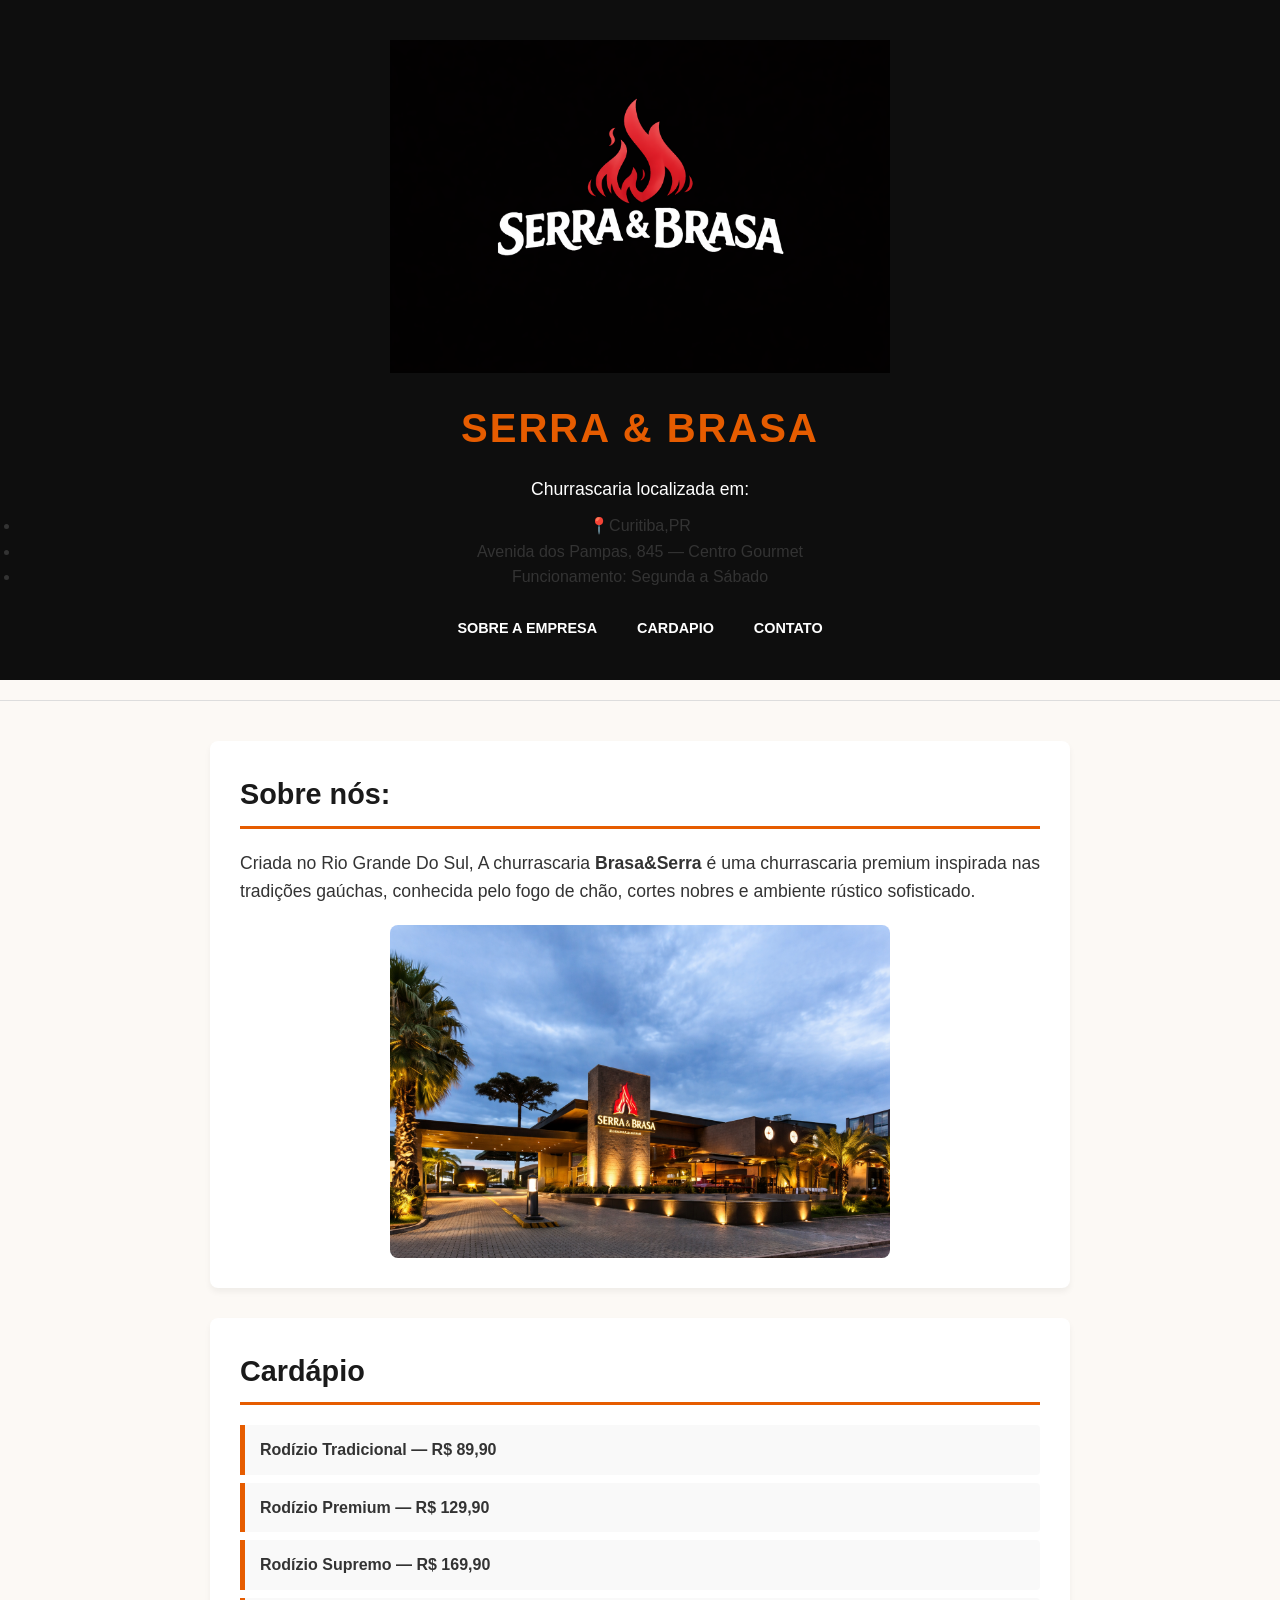
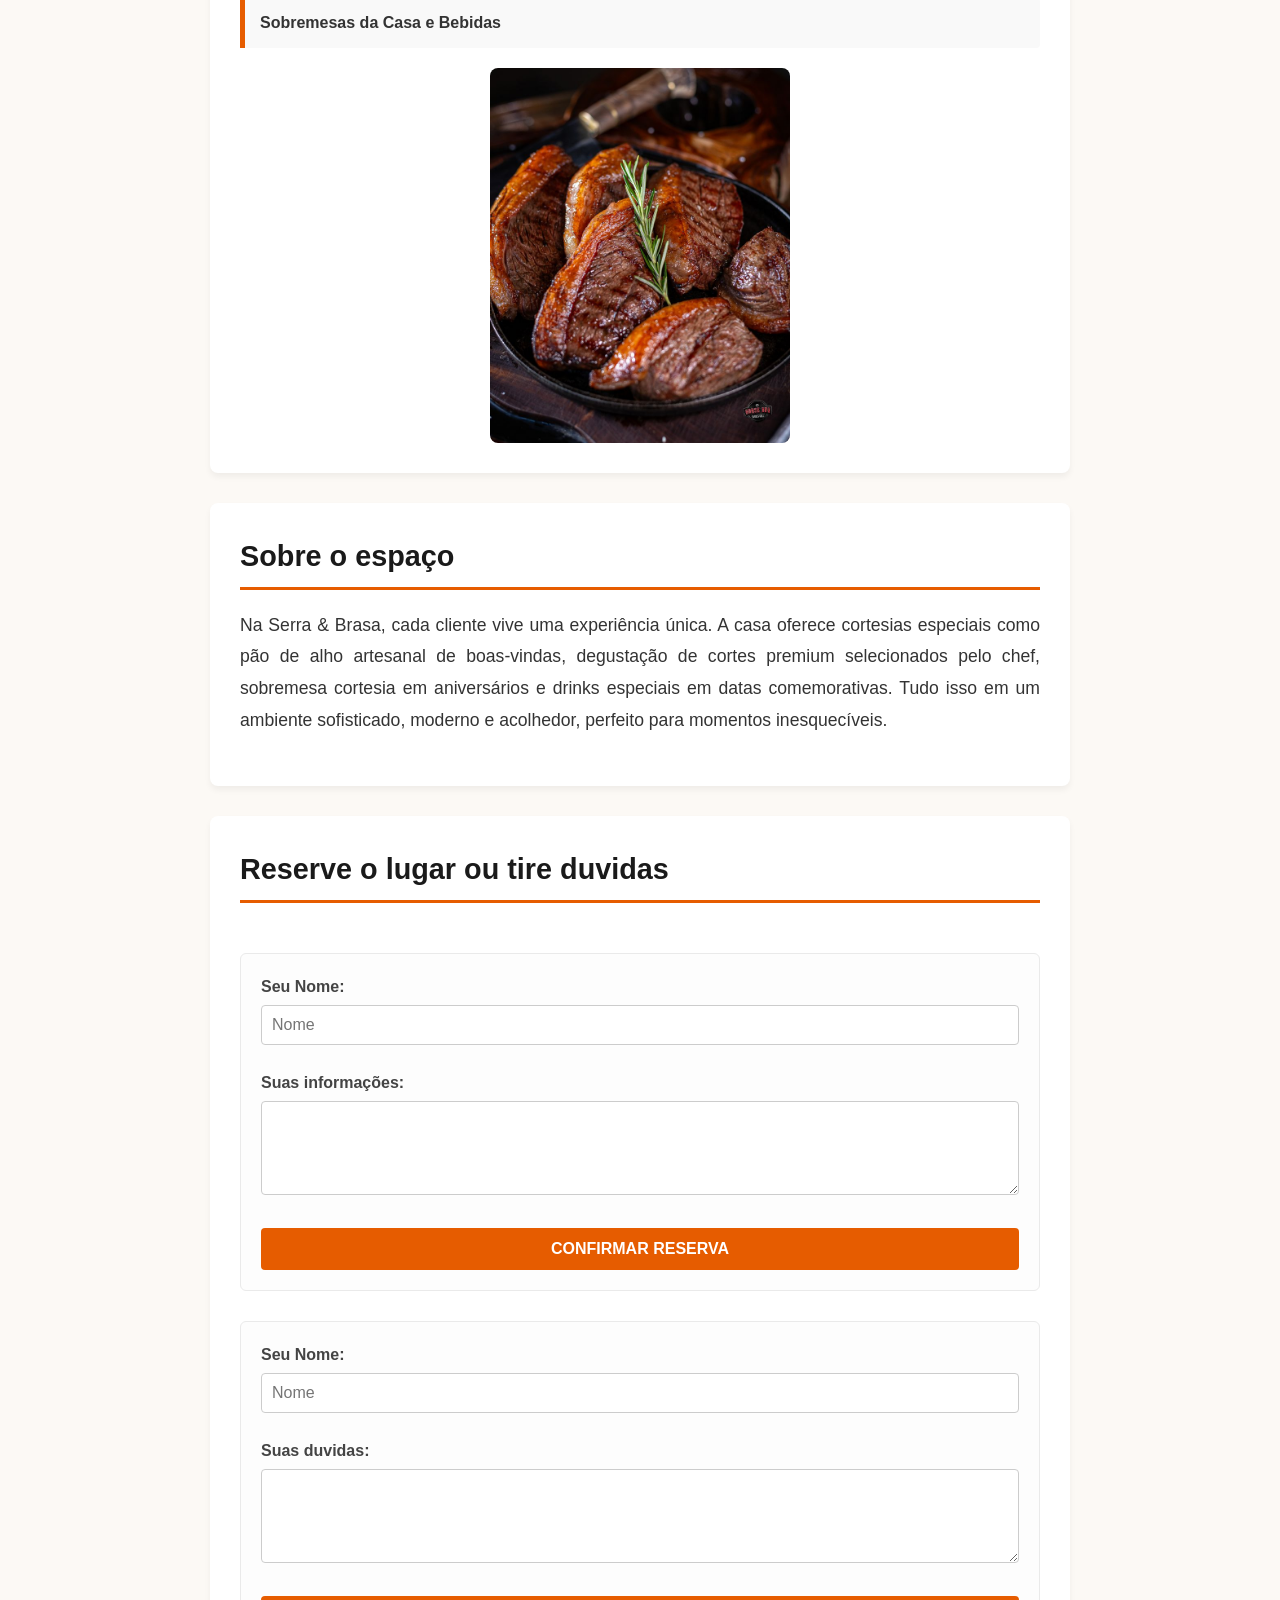
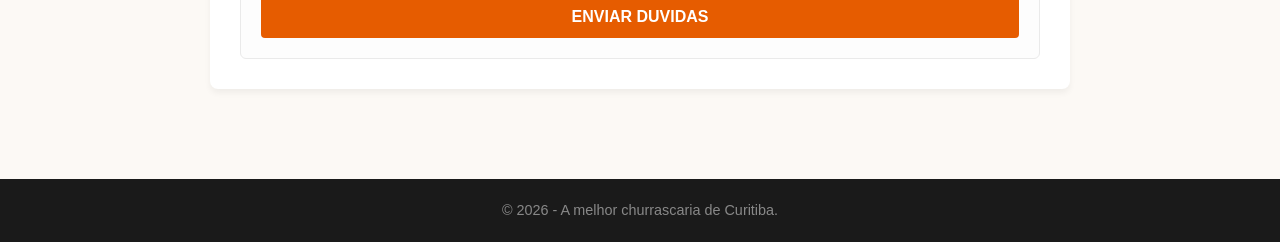
<file: Atividade.1/index.html>
<!DOCTYPE html> <html lang="pt-br"> <head>
    <meta charset="UTF-8"> <meta name="viewport" content="width=device-width, initial-scale=1.0"> <title>Serra&Brasa | Churrascaria</title>
<link rel="stylesheet" href="style.css">
    
</head>

<body>

    <header>
    <img src="imagens/logo.png" width="500">    <h1>Serra & Brasa</h1>
        <p>Churrascaria localizada em: <ul>
            <li>📍Curitiba,PR</li>
            <li>Avenida dos Pampas, 845 — Centro Gourmet</li>
            <li>Funcionamento: Segunda a Sábado</li>
        </ul> </p>
        
        <nav>
            <ul>
                <li><a href="#Sobre">Sobre a empresa</a></li>
                <li><a href="#Cardápio">Cardapio</a></li>
                <li><a href="#Contato">Contato</a></li>
            </ul>
        </nav>
    </header>

    <hr> <main>

        <section id="sobre">
            <h2>Sobre nós: </h2>
            <article>
                <p>Criada no Rio Grande Do Sul, A churrascaria <strong>Brasa&Serra</strong> é uma churrascaria premium inspirada nas tradições gaúchas, conhecida pelo fogo de chão, cortes nobres e ambiente rústico sofisticado.</p>
                
                <img src="imagens/frente da churrascaria.png" width="500">
            </article>
        </section>

        <section id="Cardápio">
            <h2>Cardápio</h2>
            <ul>
                <li>Rodízio Tradicional — R$ 89,90 </li>
                <li>Rodízio Premium — R$ 129,90</li>
                <li>Rodízio Supremo — R$ 169,90</li>
                <li>Sobremesas da Casa e Bebidas </li>
            </ul>
            <img src="imagens/exemplos de carne.jpg" alt="Nossas carnes" width="300">
        </section>

        <section id="Lugar">
            <h2>Sobre o espaço</h2>
            <ul>
                <li>Na Serra & Brasa, cada cliente vive uma experiência única. A casa oferece cortesias especiais como pão de alho artesanal de boas-vindas, degustação de cortes premium selecionados pelo chef, sobremesa cortesia em aniversários e drinks especiais em datas comemorativas. Tudo isso em um ambiente sofisticado, moderno e acolhedor, perfeito para momentos inesquecíveis.</li>

            </ul>
        </section>

        <section id="Contato">
            <h2>Reserve o lugar ou tire duvidas</h2>
            <form action="#">
                <label for="nome">Seu Nome:</label><br>
                <input type="text" id="nome" name="nome" placeholder="Nome" required>
                <br><br>
                
                <label for="missao-txt">Suas informações:</label><br>
                <textarea id="missao-txt" rows="4" cols="30"></textarea>
                <br><br>

                <button type="submit">Confirmar reserva</button>
            </form>

            <form action="#">
                <label for="nome">Seu Nome:</label><br>
                <input type="text" id="nome" name="nome" placeholder="Nome" required>
                <br><br>
                
                <label for="missao-txt">Suas duvidas:</label><br>
                <textarea id="missao-txt" rows="4" cols="30"></textarea>
                <br><br>

                <button type="submit">Enviar duvidas</button>
            </form>
        </section>

    </main>

    <footer>
        <p>&copy; 2026 - A melhor churrascaria de Curitiba.</p>
    </footer>

</body>
</html>
</file>
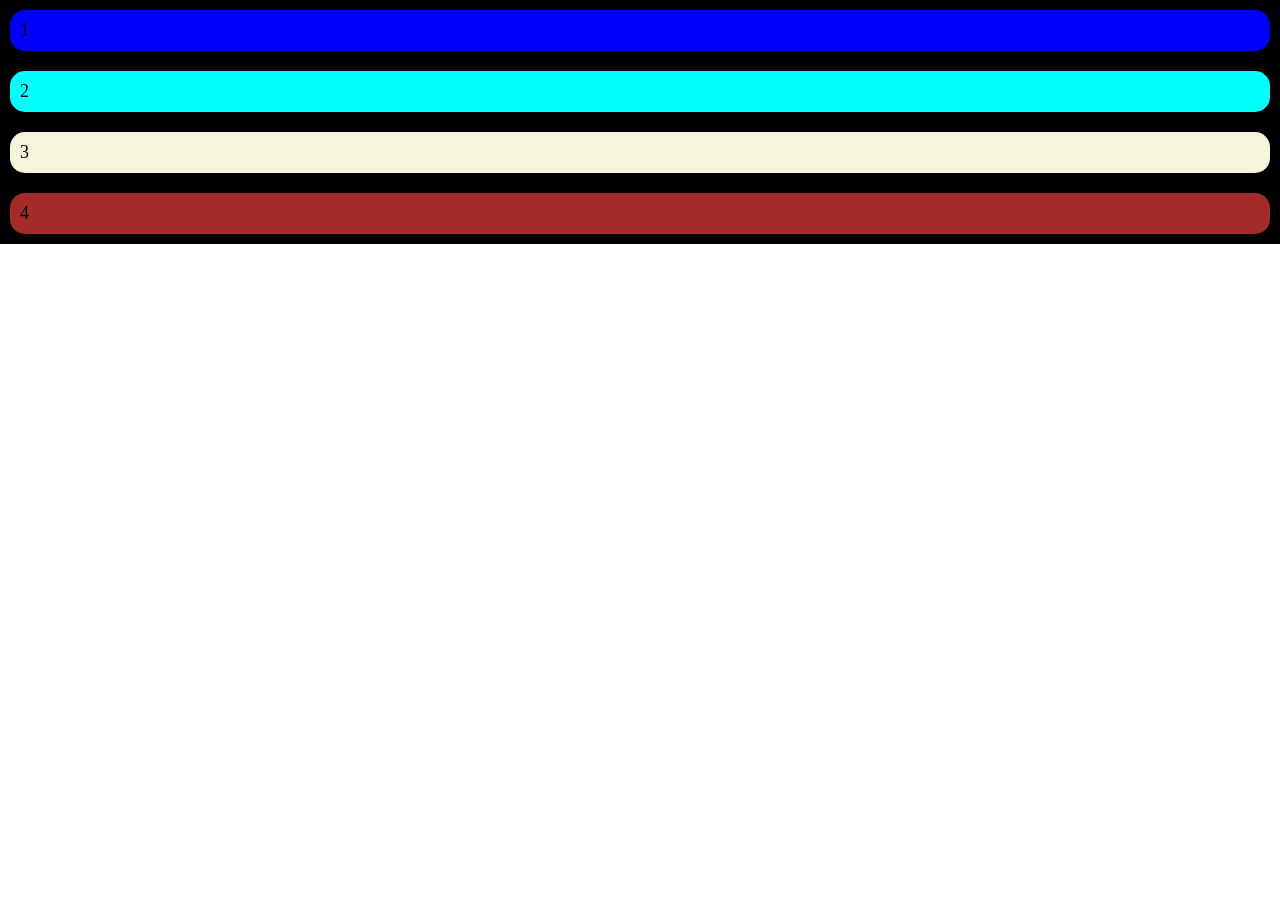
<file: div/index.html>
<!DOCTYPE html>
<html lang="pt-br">

<head>
    <meta charset="UTF-8">
    <meta name="viewport" content="width=device-width, initial-scale=1.0">
    <title>Document</title>
     <style>

        *{
            margin: 0;
            box-sizing: border-box;
        }


        /*CSS Flexbox base (pai)*/
        .container{
            display: flex;
            background-color: black;
            flex-direction: column;
        }
        

        .container div{
            background-color: rgb(192, 0, 0);
            margin: 10px;
            font-size: 18px;
            padding: 10px;
            border-radius: 15px;
            color:aliceblue;
            }
            .container .div1{
            background-color: blue;
            color: rgb(0, 0, 0);
            padding: 10px;
            flex: 1;
        }
        .container .div2{
            background-color: aqua;
            color: black;
            padding: 10px;
        }
        .container .div3{
            background-color: beige;
            color: black;
            padding: 10px;
        }
        .container .div4{
            background-color: brown;
            color:black;
            padding: 10px;
        }
    </style>
</head>
<body>
    <!--Container Pai-->
    <div class="container">
        <div class="div1">1</div>

        <div class="div2">2</div>

        <div class="div3">3</div>
        
        <div class="div4">4</div>
    </div>
   
</body>


</html>
</file>
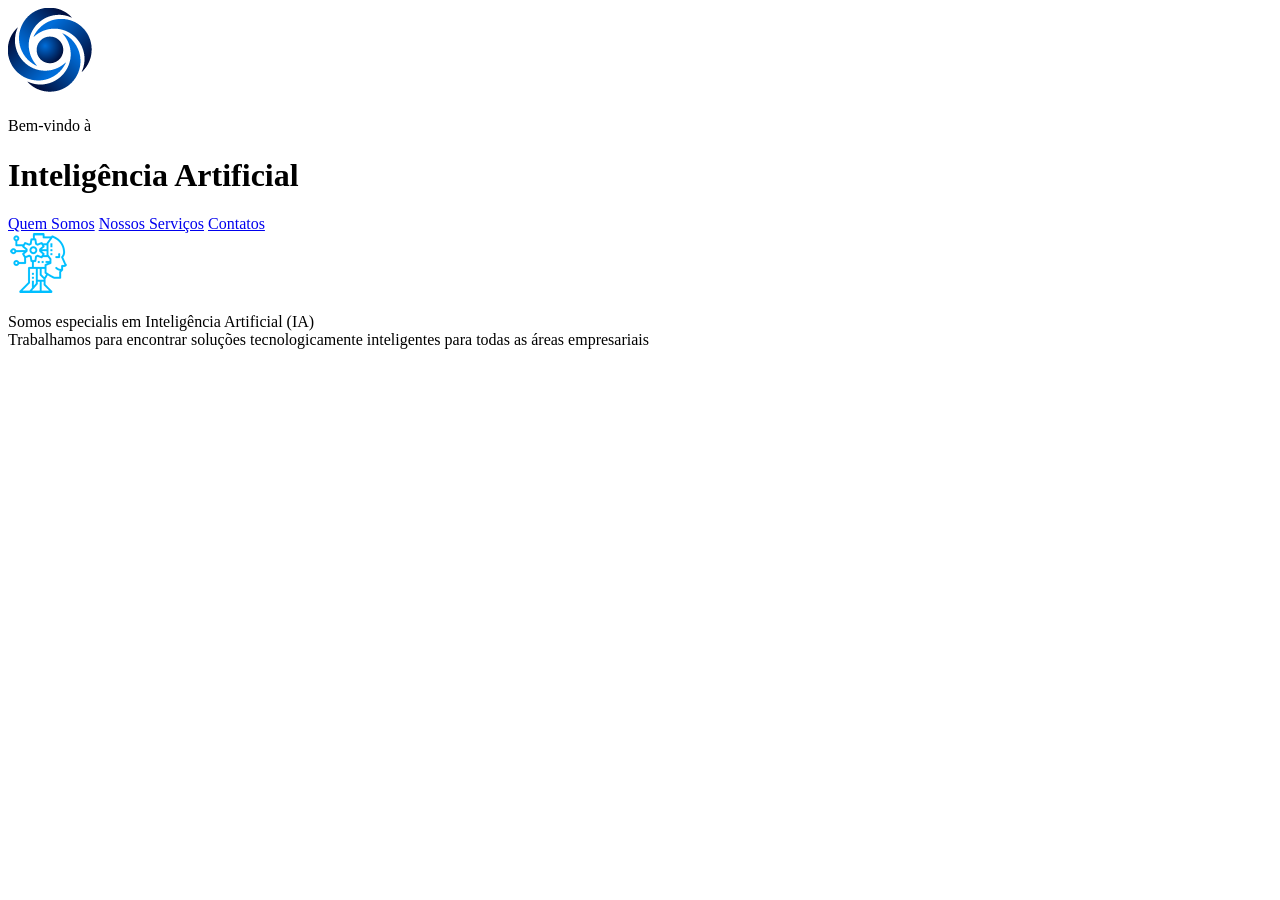
<file: revisao-css/index.html>
<!DOCTYPE html>
<html lang="pt-br">
<head>
    <meta charset="UTF-8">
    <meta name="viewport" content="width=device-width, initial-scale=1.0">
    <title>Inteligencia Artificial</title>
    <!-- Tag link para aplicação de CSS externo -->
    <link rel="stylesheet" href="assets/css/style.css">

    <!-- <style> 
        Aplicação de CSS Interno 
        body{
            background-color: rgb(107, 117, 180);
        }
    </style> -->
</head>
<body>
    <!-- cabeçalho -->
    <header class="container-cabecalho">
        <div class="cabecalho-inner">
            <a href="index.html" class="logo-link">
                <img src="assets/images/logo_empresa.png" alt="Logo da empresa" title="Inteligência Artificial">
            </a>
            <div class="cabecalho-texto">
                <h4></h4>
                <span class="cabecalho-label">Bem-vindo à</span></div>
                <h1 class="cabecalho-titulo">Inteligência Artificial</h1>
            </div>
        </div>
        <div class="cabecalho-decorativo">
            <span></span><span></span><span></span>
        </div>
    </header>

    <!-- navegação -->
    <nav class="container-navegacao">
        <a href="index.html" class="nav-link ativo">Quem Somos</a>
        <a href="servicos.html" class="nav-link">Nossos Serviços</a>
        <a href="contatos.html" class="nav-link">Contatos</a>
    </nav>

    <!-- Quem somos -->
     <section class="container-quem-somos">
        <article class="servico">
            <img src="assets/images/icon_ai.png" alt="Logo Serviços" class="icone">
            <p class="servico-texto">
                Somos especialis em <span class="servico-texto-realce">Inteligência Artificial (IA)</span><br>
                Trabalhamos para encontrar soluções tecnologicamente inteligentes para todas as áreas empresariais            
            </p>
        </article>
     </section>


</body>
</html>
</file>
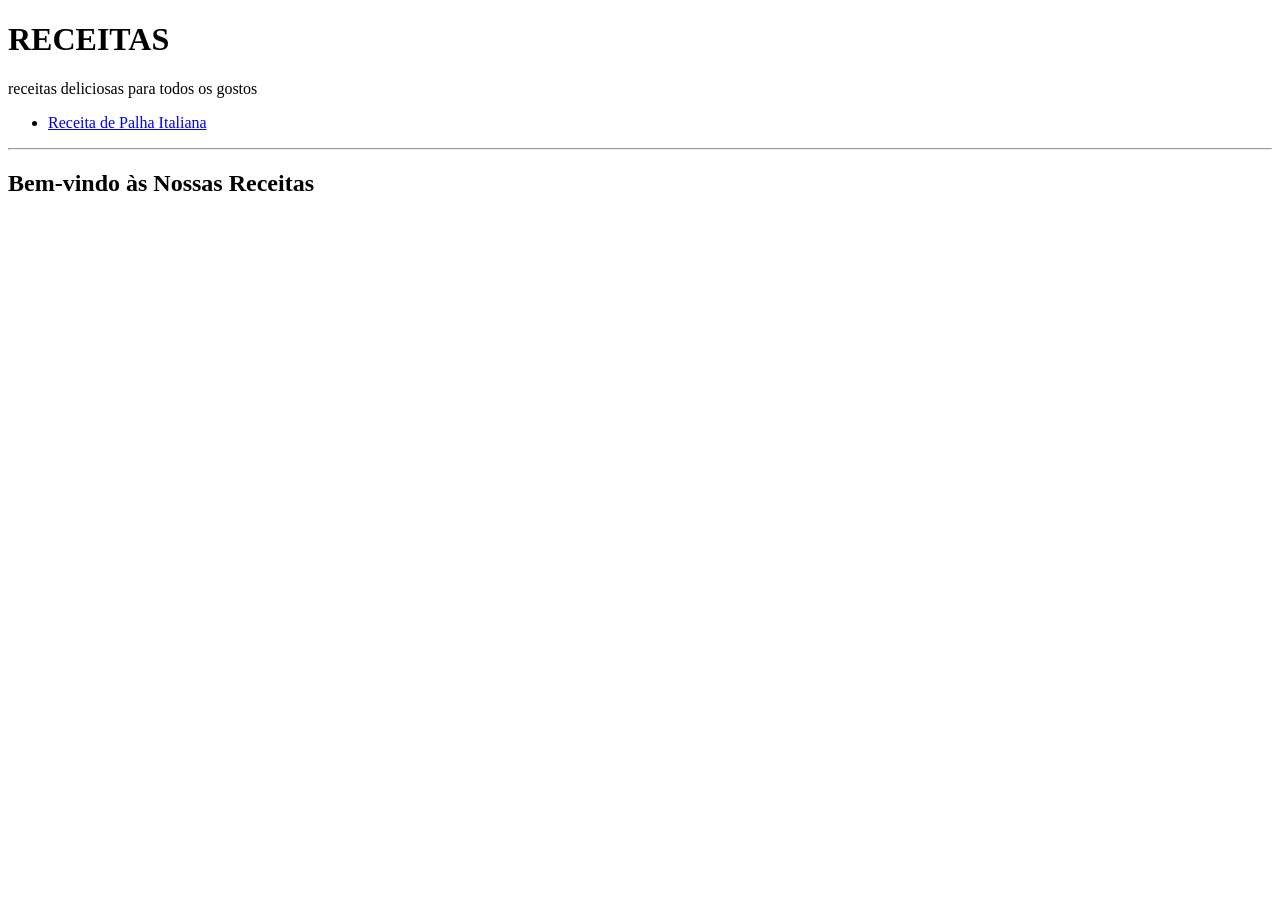
<file: Anotações/index_teste.html>
<!DOCTYPE html>
<html lang="en">
<head>
    <meta charset="UTF-8">
    <meta name="viewport" content="width=device-width, initial-scale=1.0">
    <title>\Codficador mascarado</title>
</head>
<body>
    
    <header><h1>RECEITAS</h1></header>
    <p>receitas deliciosas para todos os gostos</p>
    <nav>
        <ul>
            <li><a href="https://www.tastemade.com.br/videos/palha-italiana-de-doce-de-leite/"> Receita de Palha Italiana</a></li>
        </ul>
    </nav>
    <header>
<hr>

    <main>
    <section id="home">
        <h2>Bem-vindo às Nossas Receitas</h2>
        <article>
            <p></p>
        </article>
    </section>
</header>

</body>
</html>
</file>
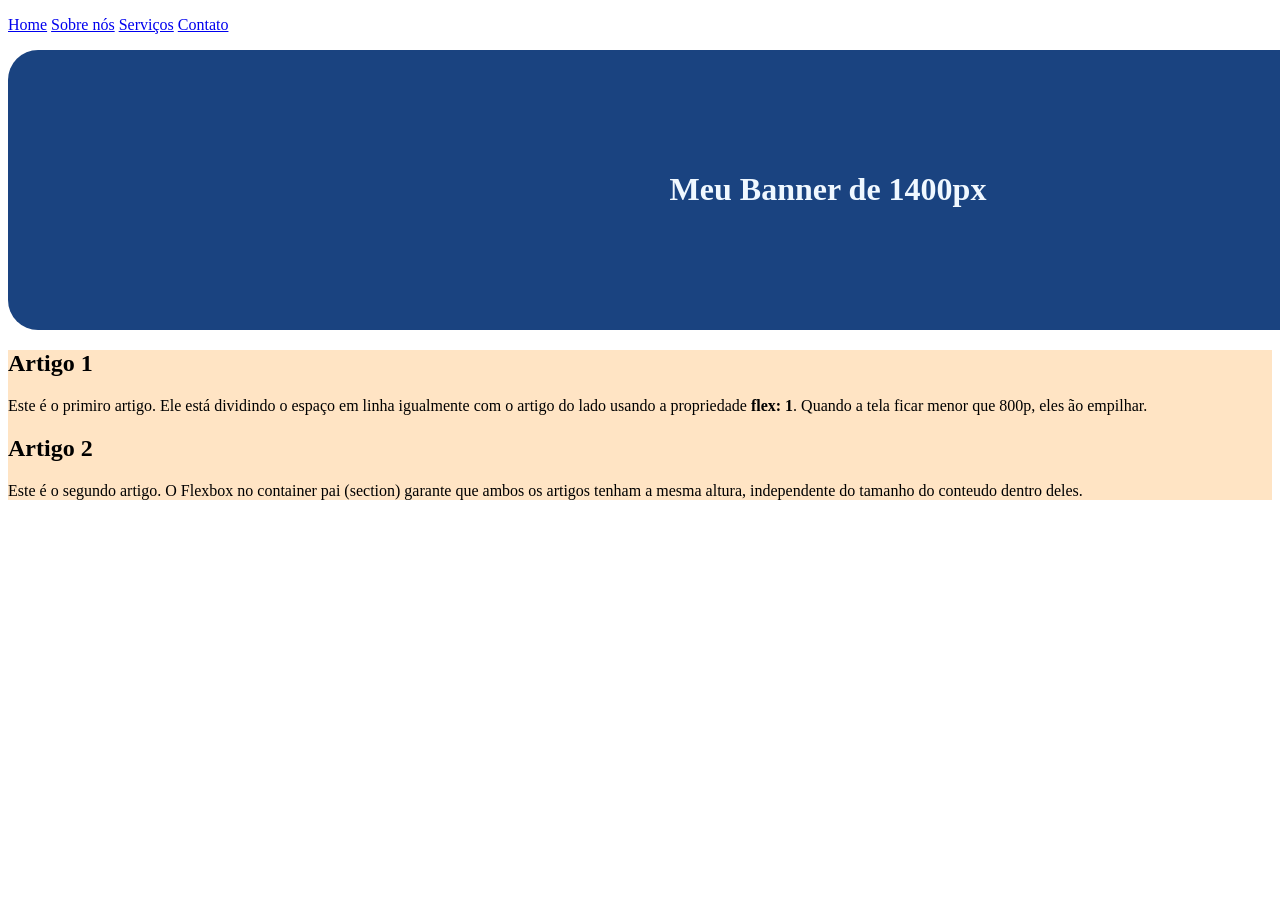
<file: div/index_atividadde2.html>
<!DOCTYPE html>
<html lang="en">
<head>
    <meta charset="UTF-8">
    <meta name="viewport" content="width=device-width, initial-scale=1.0">
    <title>Atividade 2</title>
      <style>
*{
    padding: 0 ;
    box-sizing: 10px;

}
    .banner{
            display: flex;
            background-color: rgba(0, 46, 114, 0.897);
            width: 1440px;
            flex-direction: center;
            padding: 100px;
            border-radius: 30px;
            color: aliceblue;

            display: flex;
            justify-content: center;
            align-items: center;
        }

    .content-section{
        flex: 1;
        background-color: bisque;
    }
    @media (max-width: 800px){
        .content-section{
            flex-direction: column;
        }
        
    }


            
            
</style>
</head>


<body>
    <ul>
    <a href="#">Home</a>
    <a href="#">Sobre nós</a>
    <a href="#">Serviços</a>
    <a href="#">Contato</a>
    </ul>
    <div class="banner">
        <h1 class="banner-texto">Meu Banner de 1400px</h1>
    </div>

    <section class="content-section">
        <h2>Artigo 1 </h2>
        <p>Este é o primiro artigo. Ele está dividindo o espaço em linha igualmente com o artigo do lado usando a propriedade <strong>flex: 1</strong>. Quando a tela ficar menor que 800p, eles ão empilhar. </p>
        <article>
            <h2>Artigo 2</h2>
            <p>
                Este é o segundo artigo. O Flexbox no container pai (section) garante que ambos os artigos tenham a mesma altura, independente do tamanho do conteudo dentro deles.</p>

        </article>
 </section>

   
</body>
</html>
</file>
<file: Atividade.1/style.css>
* {
    margin: 0;
    padding: 0;
    box-sizing: border-box;
}

body {
    font-family: 'Segoe UI', Tahoma, Geneva, Verdana, sans-serif;
    line-height: 1.6;
    background-color: #fcf9f5; 
    color: #333333;
}


hr {
    border: none;
    height: 1px;
    background-color: #ddd;
    margin: 20px 0;
}


header {
    background-color: #0e0e0e; 
    padding: 40px 20px;
    text-align: center;
    
}

header img {
    max-width: 100%;
    height: auto;
    margin-bottom: 15px;
}

header h1 {
    font-size: 2.5rem;
    color: #e65c00; 
    margin-bottom: 15px;
    text-transform: uppercase;
    letter-spacing: 2px;
}


header p {
    color: #ffffff;
    font-size: 1.1rem; 
    margin-bottom: 10px;
}


header p ul {
    list-style: none;
    margin: 15px 0;
    padding: 0;
}


nav {
    margin-top: 25px;
}

nav ul {
    list-style: none;
    display: flex;
    justify-content: center;
    gap: 20px;
}

nav ul li a {
    color: #ffffff;
    text-decoration: none;
    font-weight: bold;
    text-transform: uppercase;
    font-size: 0.9rem;
    transition: color 0.3s ease;
    padding: 5px 10px;
}

nav ul li a:hover {
    color: #e65c00;
}


main {
    max-width: 900px;
    margin: 0 auto;
    padding: 20px;
}

section {
    background: #ffffff;
    margin-bottom: 30px;
    padding: 30px;
    border-radius: 8px;
    box-shadow: 0 4px 6px rgba(0, 0, 0, 0.05);
}

h2 {
    color: #1a1a1a;
    border-bottom: 3px solid #e65c00;
    padding-bottom: 8px;
    margin-bottom: 20px;
    font-size: 1.8rem;
}


#sobre article {
    display: flex;
    flex-direction: column;
    align-items: center;
    gap: 20px;
}

#sobre p {
    font-size: 1.1rem;
    text-align: justify;
}

#sobre img {
    max-width: 100%;
    height: auto;
    border-radius: 8px;
}


#Cardápio ul, #Lugar ul {
    list-style-type: none;
    margin-bottom: 20px;
}

#Cardápio li {
    padding: 12px 15px;
    background-color: #f9f9f9;
    margin-bottom: 8px;
    border-left: 5px solid #e65c00;
    border-radius: 0 4px 4px 0;
    font-weight: 600;
    display: flex;
    justify-content: space-between;
}

#Lugar li {
    font-size: 1.1rem;
    text-align: justify;
    line-height: 1.8;
}

#Cardápio img {
    display: block;
    margin: 20px auto 0;
    max-width: 100%;
    height: auto;
    border-radius: 8px;
}


#Contato {
    display: flex;
    flex-direction: column;
    gap: 30px;
}

form {
    background: #fdfdfd;
    border: 1px solid #eaeaea;
    padding: 20px;
    border-radius: 6px;
}

label {
    font-weight: bold;
    color: #444;
}

input[type="text"], textarea {
    width: 100%;
    padding: 10px;
    margin-top: 5px;
    border: 1px solid #ccc;
    border-radius: 4px;
    font-family: inherit;
    font-size: 1rem;
}

input[type="text"]:focus, textarea:focus {
    border-color: #e65c00;
    outline: none;
    box-shadow: 0 0 5px rgba(230, 92, 0, 0.3);
}

button {
    background-color: #e65c00;
    color: white;
    border: none;
    padding: 12px 20px;
    font-size: 1rem;
    font-weight: bold;
    text-transform: uppercase;
    border-radius: 4px;
    cursor: pointer;
    transition: background-color 0.3s ease;
    width: 100%;
}

button:hover {
    background-color: #bf4d00;
}


footer {
    background-color: #1a1a1a;
    color: #888888;
    text-align: center;
    padding: 20px;
    margin-top: 40px;
    font-size: 0.9rem;
}


@media (max-width: 600px) {
    nav ul {
        flex-direction: column;
        gap: 10px;
    }
    
    section {
        padding: 15px;
    }
    
    header h1 {
        font-size: 2rem;
    }
}
</file>
<file: revisao-css/assets/css/style.css>
/*variaveis globais*/
:root {
    --cor-fundo-escuro: #0a0e1a;
    --cor-fundo-medio: #121829;
    --cor-fundo-card: #182038;
    --cor-fundo-nav: #121829;
    --cor-fundo-cabecalho: #0a0e1a;
    --cor-fundo-rodape: #060911;

    --cor-primaria: #00f2fe;
    --cor-primaria-hover: #4facfe;
    --cor-acento: #ff007f;
    --cor-texto: #ffffff;
    --cor-texto-fraco: #8fa0dd;
    --cor-branco: #ffffff;
    --cor-erro: #ff4a5a;
    --cor-sucesso: #00ff87;
    
    
    --fonte-principal: 'Exo 2', sans-serif;
    --fonte-mono: 'jetbtrains mono', monospace;

    --raio-borda: 12px;
    --sombra-card: 0 4px 8px rgba(0, 0, 0, 0.1);
}
    /*Reseta base*/
    *,
    *::before
    *::after{
        margin: 0;
        box-sizing:
        border-box;
        

     body{
            font-family: var(--fonte-principal);
            background-color: var(--cor-fundo-escuro);
            line-height: 1.6;
            -webkit-font-smoothing:
            antialiased;
            /*cabeçalho*/
            .container-cabecalho{
                background-color: var(--cor-fundo-cabecalho);
                padding: 36px 60px;
                border-bottom: 1px solid rgba(13, 143, 255, 0.2);
                position: relative; 
            }
            .logo{
                font-size: 1.5rem;
                font-weight: bold;
                overflow: hidden;
            }
            .container-cabecalho::before{
                content: '';
                position: absolute;
                top: -60px;
                left: -60px;
                width: 300px;
                height: 300px;
                background: radial-gradient(circle at center,rgba(13,143,255,0.3),transparent);
                opacity: 0.5;
                pointer-events: none;
            }
            .co


     }

        
   
}
</file>
